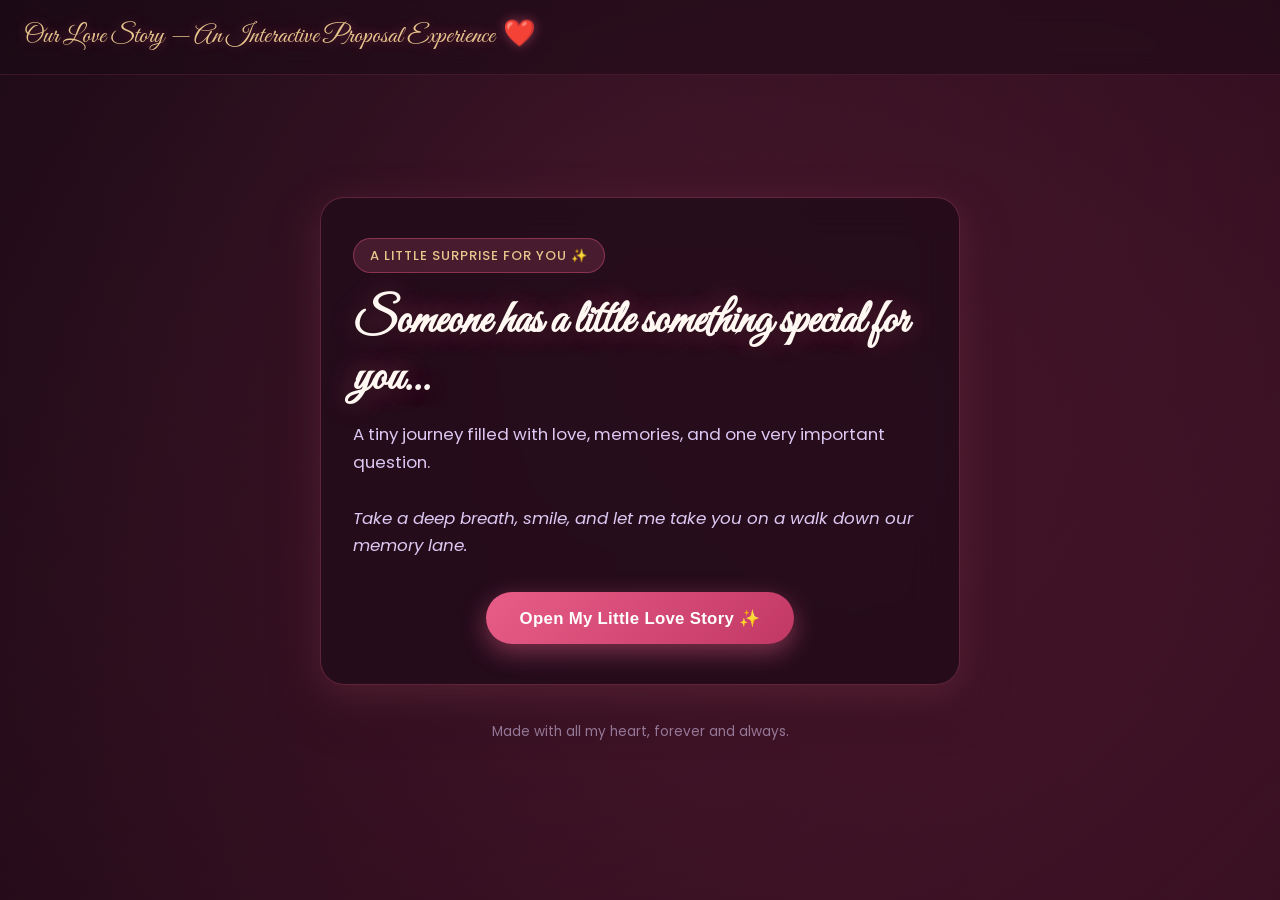
<file: index.html>
<!DOCTYPE html>
<html lang="en">
<head>
  <meta charset="UTF-8">
  <meta name="viewport" content="width=device-width, initial-scale=1.0, maximum-scale=1.0, user-scalable=no, viewport-fit=cover">
  <title>Our Love Story — An Interactive Proposal Experience</title>
  <meta name="description" content="An interactive romantic love story, digital proposal book, and memory journey created with all my heart.">
  <meta property="og:title" content="Our Love Story — A Special Journey For You ❤️">
  <meta property="og:description" content="Open this special digital journey filled with memories, love, and one very important question.">
  <meta property="og:type" content="website">
  <meta name="twitter:card" content="summary_large_image">

  <!-- Google Fonts Preconnect -->
  <link rel="preconnect" href="https://fonts.googleapis.com">
  <link rel="preconnect" href="https://fonts.gstatic.com" crossorigin>
  <link href="https://fonts.googleapis.com/css2?family=Alex+Brush&family=Bad+Script&family=Caveat:wght@400;600;700&family=Cinzel:wght@400;600;700&family=Cormorant+Garamond:ital,wght@0,400;0,600;0,700;1,400;1,600&family=Dancing+Script:wght@400;600;700&family=Great+Vibes&family=Inter:wght@300;400;500;600&family=Marck+Script&family=Montserrat:wght@300;400;500;600&family=Nunito:wght@300;400;500;600&family=Pacifico&family=Parisienne&family=Playfair+Display:ital,wght@0,400;0,600;0,700;1,400&family=Poppins:wght@300;400;500;600;700&family=Quicksand:wght@400;500;600;700&display=swap" rel="stylesheet">

  <link rel="stylesheet" href="style.css">
</head>
<body>
  <!-- Ambient Romantic Backdrop -->
  <div class="romantic-backdrop" id="romanticBackdrop">
    <div class="romantic-backdrop-overlay" id="backdropOverlay"></div>
  </div>

  <!-- Floating / Falling Heart Particle Canvas/Layer -->
  <div class="heart-particle-container" id="heartParticleContainer" aria-hidden="true"></div>

  <!-- Confetti Canvas -->
  <canvas id="confetti-canvas"></canvas>

  <!-- Top Utility Header -->
  <header class="experience-header">
    <a href="index.html" class="header-brand" id="headerBrandTitle">
      <span>Our Love Story</span> <span>❤️</span>
    </a>
  </header>

  <!-- Main Proposal Experience Stage -->
  <main class="app-container" id="appContainer">
    <!-- Dynamic Progress Indicator -->
    <div class="journey-progress-wrap" id="journeyProgressWrap" style="display: none;">
      <div class="journey-progress-bar-bg">
        <div class="journey-progress-bar-fill" id="journeyProgressFill"></div>
      </div>
      <div class="journey-progress-text">
        <span id="journeyStepLabel">Chapter 1 of 5</span>
        <span id="journeyPercentLabel">20%</span>
      </div>
    </div>

    <!-- Active Screen Render Container -->
    <div id="screenStage" class="romance-card-stage" role="region" aria-live="polite">
      <!-- Screen content rendered dynamically by script.js -->
    </div>

    <!-- Footer Note -->
    <footer class="app-footer" id="appFooter">
      <p id="appFooterText">Made with all my heart, forever and always.</p>
    </footer>
  </main>

  <!-- Application Engine Scripts -->
  <script src="config.js"></script>
  <script src="script.js"></script>
</body>
</html>
</file>
<file: style.css>
/**
 * @license
 * SPDX-License-Identifier: Apache-2.0
 * 
 * Our Love Story — Stylesheet
 * Elegant, cinematic romantic theme system with dynamic CSS variables,
 * responsive mobile-first typography, heart particles, glassmorphism,
 * interactive proposal controls, and a dedicated admin control center.
 */

@import url('https://fonts.googleapis.com/css2?family=Alex+Brush&family=Bad+Script&family=Caveat:wght@400;600;700&family=Cinzel:wght@400;600;700&family=Cormorant+Garamond:ital,wght@0,400;0,600;0,700;1,400;1,600&family=Dancing+Script:wght@400;600;700&family=Great+Vibes&family=Inter:wght@300;400;500;600&family=Marck+Script&family=Montserrat:wght@300;400;500;600&family=Nunito:wght@300;400;500;600&family=Pacifico&family=Parisienne&family=Playfair+Display:ital,wght@0,400;0,600;0,700;1,400&family=Poppins:wght@300;400;500;600;700&family=Quicksand:wght@400;500;600;700&display=swap');

:root {
  /* Dynamic Romantic Theme Variables */
  --bg-primary: #190914;
  --bg-secondary: #54152E;
  --accent-color: #E85D88;
  --accent-glow: rgba(232, 93, 136, 0.45);
  --accent-hover: #f0749c;
  --card-bg: rgba(35, 12, 27, 0.82);
  --card-border: rgba(232, 93, 136, 0.3);
  --text-primary: #FFF7F2;
  --text-secondary: #E7C58D;
  --text-muted: #DCC8F2;
  --font-heading: 'Great Vibes', cursive;
  --font-body: 'Poppins', -apple-system, BlinkMacSystemFont, 'Segoe UI', Roboto, sans-serif;
  --font-letter: 'Cormorant Garamond', Georgia, serif;
  --gradient-direction: 135deg;
  --bg-overlay-opacity: 0.65;
  --card-radius: 24px;
  --button-radius: 9999px;
  --shadow-glow: 0 12px 40px rgba(232, 93, 136, 0.25);
  --transition-smooth: cubic-bezier(0.25, 0.8, 0.25, 1);
}

/* Base reset & box sizing */
*, *::before, *::after {
  box-sizing: border-box;
  margin: 0;
  padding: 0;
}

html, body {
  width: 100%;
  min-height: 100%;
  overflow-x: hidden;
  background-color: var(--bg-primary);
  color: var(--text-primary);
  font-family: var(--font-body);
  font-size: 16px;
  line-height: 1.6;
  -webkit-font-smoothing: antialiased;
  -moz-osx-font-smoothing: grayscale;
}

body {
  position: relative;
  display: flex;
  flex-direction: column;
}

/* Background canvas / ambient atmosphere */
.romantic-backdrop {
  position: fixed;
  inset: 0;
  z-index: 0;
  pointer-events: none;
  background: linear-gradient(var(--gradient-direction), var(--bg-primary) 0%, var(--bg-secondary) 100%);
  background-size: cover;
  background-position: center;
  transition: background 0.6s ease;
}

.romantic-backdrop-overlay {
  position: absolute;
  inset: 0;
  background: radial-gradient(circle at 50% 30%, rgba(232, 93, 136, 0.15) 0%, rgba(25, 9, 20, 0.7) 100%);
  opacity: var(--bg-overlay-opacity);
  pointer-events: none;
}

/* Floating / falling heart particle container */
.heart-particle-container {
  position: fixed;
  inset: 0;
  overflow: hidden;
  z-index: 1;
  pointer-events: none;
}

.heart-particle {
  position: absolute;
  color: var(--accent-color);
  user-select: none;
  pointer-events: none;
  opacity: 0.7;
  filter: drop-shadow(0 0 6px var(--accent-glow));
  will-change: transform, opacity;
}

@keyframes fallHeart {
  0% {
    transform: translateY(-50px) rotate(0deg) scale(0.8);
    opacity: 0;
  }
  15% {
    opacity: 0.8;
  }
  85% {
    opacity: 0.8;
  }
  100% {
    transform: translateY(105vh) rotate(360deg) scale(1.1);
    opacity: 0;
  }
}

@keyframes floatHeart {
  0% {
    transform: translateY(105vh) rotate(0deg) scale(0.8);
    opacity: 0;
  }
  15% {
    opacity: 0.85;
  }
  85% {
    opacity: 0.85;
  }
  100% {
    transform: translateY(-50px) rotate(-360deg) scale(1.2);
    opacity: 0;
  }
}

/* Top utility bar */
.experience-header {
  position: fixed;
  top: 0;
  left: 0;
  right: 0;
  z-index: 40;
  display: flex;
  align-items: center;
  justify-content: space-between;
  padding: 16px 24px;
  background: rgba(25, 9, 20, 0.45);
  backdrop-filter: blur(12px);
  -webkit-backdrop-filter: blur(12px);
  border-bottom: 1px solid rgba(232, 93, 136, 0.15);
}

.header-brand {
  font-family: var(--font-heading);
  font-size: 1.65rem;
  color: var(--text-secondary);
  text-shadow: 0 0 12px var(--accent-glow);
  display: flex;
  align-items: center;
  gap: 8px;
  text-decoration: none;
}

.header-actions {
  display: flex;
  align-items: center;
  gap: 12px;
}

.header-link-btn {
  background: rgba(232, 93, 136, 0.15);
  color: var(--text-primary);
  border: 1px solid rgba(232, 93, 136, 0.3);
  padding: 6px 14px;
  border-radius: 9999px;
  font-size: 0.85rem;
  font-weight: 500;
  text-decoration: none;
  display: inline-flex;
  align-items: center;
  gap: 6px;
  transition: all 0.25s ease;
}

.header-link-btn:hover {
  background: var(--accent-color);
  color: #fff;
  border-color: var(--accent-color);
  transform: translateY(-1px);
  box-shadow: 0 4px 14px var(--accent-glow);
}

/* Main app container */
.app-container {
  position: relative;
  z-index: 10;
  width: 100%;
  max-width: 680px;
  margin: 0 auto;
  padding: 88px 20px 48px 20px;
  display: flex;
  flex-direction: column;
  min-height: 100vh;
  justify-content: center;
}

/* Journey Progress Indicator */
.journey-progress-wrap {
  width: 100%;
  margin-bottom: 24px;
  display: flex;
  flex-direction: column;
  gap: 8px;
}

.journey-progress-bar-bg {
  width: 100%;
  height: 6px;
  background: rgba(255, 255, 255, 0.12);
  border-radius: 999px;
  overflow: hidden;
  box-shadow: inset 0 1px 3px rgba(0, 0, 0, 0.4);
}

.journey-progress-bar-fill {
  height: 100%;
  background: linear-gradient(90deg, var(--accent-color), var(--text-secondary));
  border-radius: 999px;
  width: 0%;
  transition: width 0.5s cubic-bezier(0.34, 1.56, 0.64, 1);
  box-shadow: 0 0 10px var(--accent-glow);
}

.journey-progress-text {
  display: flex;
  justify-content: space-between;
  font-size: 0.78rem;
  color: var(--text-muted);
  font-weight: 400;
  letter-spacing: 0.5px;
}

/* Glassmorphic Romance Card */
.romance-card {
  position: relative;
  background: var(--card-bg);
  backdrop-filter: blur(20px);
  -webkit-backdrop-filter: blur(20px);
  border: 1px solid var(--card-border);
  border-radius: var(--card-radius);
  padding: 40px 32px;
  box-shadow: var(--shadow-glow), 0 20px 50px rgba(0, 0, 0, 0.4);
  transition: transform 0.4s var(--transition-smooth), opacity 0.4s ease;
  animation: cardFadeIn 0.55s cubic-bezier(0.16, 1, 0.3, 1) forwards;
}

@keyframes cardFadeIn {
  from {
    opacity: 0;
    transform: translateY(18px) scale(0.98);
  }
  to {
    opacity: 1;
    transform: translateY(0) scale(1);
  }
}

/* Card Badge */
.romance-badge {
  display: inline-flex;
  align-items: center;
  gap: 6px;
  padding: 6px 16px;
  background: rgba(232, 93, 136, 0.18);
  border: 1px solid rgba(232, 93, 136, 0.4);
  border-radius: 999px;
  font-size: 0.82rem;
  font-weight: 500;
  color: var(--text-secondary);
  text-transform: uppercase;
  letter-spacing: 1px;
  margin-bottom: 20px;
}

/* Typography styles */
.romance-title {
  font-family: var(--font-heading);
  font-size: 2.85rem;
  line-height: 1.25;
  color: var(--text-primary);
  margin-bottom: 14px;
  text-shadow: 0 2px 14px rgba(0, 0, 0, 0.5), 0 0 24px var(--accent-glow);
}

.romance-subtitle {
  font-size: 1.05rem;
  color: var(--text-muted);
  line-height: 1.65;
  margin-bottom: 28px;
}

.romance-image-wrapper {
  margin: 0 auto 28px auto;
  max-width: 240px;
  max-height: 240px;
  border-radius: 20px;
  overflow: hidden;
  border: 3px solid rgba(232, 93, 136, 0.4);
  box-shadow: 0 10px 30px rgba(0, 0, 0, 0.4), 0 0 20px var(--accent-glow);
  display: flex;
  align-items: center;
  justify-content: center;
  background: rgba(0, 0, 0, 0.2);
}

.romance-image {
  width: 100%;
  height: 100%;
  object-fit: cover;
  transition: transform 0.4s ease;
}

.romance-image:hover {
  transform: scale(1.04);
}

/* Form inputs */
.romance-input-group {
  margin-bottom: 28px;
  text-align: left;
}

.romance-label {
  display: block;
  font-size: 0.9rem;
  font-weight: 500;
  color: var(--text-secondary);
  margin-bottom: 8px;
}

.romance-input, .romance-textarea {
  width: 100%;
  background: rgba(25, 9, 20, 0.65);
  border: 1.5px solid rgba(232, 93, 136, 0.35);
  border-radius: 16px;
  padding: 16px 20px;
  font-size: 1.02rem;
  color: var(--text-primary);
  font-family: var(--font-body);
  outline: none;
  transition: all 0.25s ease;
  box-shadow: inset 0 2px 4px rgba(0, 0, 0, 0.25);
}

.romance-input:focus, .romance-textarea:focus {
  border-color: var(--accent-color);
  background: rgba(25, 9, 20, 0.85);
  box-shadow: 0 0 16px var(--accent-glow), inset 0 2px 4px rgba(0, 0, 0, 0.3);
}

.romance-input::placeholder, .romance-textarea::placeholder {
  color: rgba(220, 200, 242, 0.45);
}

.romance-textarea {
  min-height: 130px;
  resize: vertical;
  line-height: 1.6;
}

.input-validation-msg {
  display: flex;
  align-items: center;
  gap: 6px;
  margin-top: 8px;
  font-size: 0.84rem;
  color: #ff85a1;
  opacity: 0;
  transform: translateY(-4px);
  transition: all 0.25s ease;
}

.input-validation-msg.visible {
  opacity: 1;
  transform: translateY(0);
}

/* Option choices list */
.romance-options-list {
  display: flex;
  flex-direction: column;
  gap: 14px;
  margin-bottom: 30px;
  text-align: left;
}

.romance-option-btn {
  background: rgba(45, 16, 35, 0.6);
  border: 1.5px solid rgba(232, 93, 136, 0.25);
  border-radius: 16px;
  padding: 16px 20px;
  color: var(--text-primary);
  font-size: 1rem;
  font-weight: 500;
  text-align: left;
  cursor: pointer;
  display: flex;
  align-items: center;
  gap: 14px;
  transition: all 0.28s cubic-bezier(0.16, 1, 0.3, 1);
  user-select: none;
}

.romance-option-btn:hover {
  background: rgba(232, 93, 136, 0.15);
  border-color: var(--accent-color);
  transform: translateX(4px);
  box-shadow: 0 4px 14px rgba(232, 93, 136, 0.2);
}

.romance-option-btn.selected {
  background: linear-gradient(90deg, rgba(232, 93, 136, 0.35), rgba(84, 21, 46, 0.5));
  border-color: var(--accent-color);
  box-shadow: 0 0 18px var(--accent-glow);
  color: #FFF;
}

.romance-option-emoji {
  font-size: 1.5rem;
  flex-shrink: 0;
}

.romance-option-text {
  flex-grow: 1;
  line-height: 1.4;
}

.romance-option-check {
  font-size: 1.1rem;
  color: var(--accent-color);
  opacity: 0;
  transition: opacity 0.2s ease;
}

.romance-option-btn.selected .romance-option-check {
  opacity: 1;
}

/* Action button bar */
.romance-actions {
  display: flex;
  align-items: center;
  justify-content: space-between;
  gap: 16px;
  margin-top: 10px;
}

.btn-primary {
  background: linear-gradient(135deg, var(--accent-color), #c23865);
  color: #FFF;
  border: none;
  border-radius: var(--button-radius);
  padding: 15px 34px;
  font-size: 1.05rem;
  font-weight: 600;
  letter-spacing: 0.3px;
  cursor: pointer;
  box-shadow: 0 8px 24px var(--accent-glow);
  transition: all 0.28s var(--transition-smooth);
  display: inline-flex;
  align-items: center;
  justify-content: center;
  gap: 10px;
  text-decoration: none;
  min-height: 52px;
}

.btn-primary:hover:not(:disabled) {
  transform: translateY(-2px);
  box-shadow: 0 12px 30px rgba(232, 93, 136, 0.55);
  filter: brightness(1.08);
}

.btn-primary:active:not(:disabled) {
  transform: translateY(1px);
}

.btn-primary:disabled {
  opacity: 0.5;
  cursor: not-allowed;
  transform: none;
  box-shadow: none;
}

.btn-secondary {
  background: rgba(255, 255, 255, 0.08);
  color: var(--text-muted);
  border: 1px solid rgba(255, 255, 255, 0.15);
  border-radius: var(--button-radius);
  padding: 14px 26px;
  font-size: 0.95rem;
  font-weight: 500;
  cursor: pointer;
  transition: all 0.25s ease;
  display: inline-flex;
  align-items: center;
  justify-content: center;
  gap: 8px;
  min-height: 52px;
}

.btn-secondary:hover {
  background: rgba(255, 255, 255, 0.16);
  color: var(--text-primary);
  border-color: rgba(232, 93, 136, 0.4);
}

/* Love Letter Paper Presentation */
.love-letter-envelope {
  position: relative;
  background: #FFFBF7;
  color: #3D1D2B;
  border-radius: 18px;
  padding: 42px 34px;
  box-shadow: 0 15px 45px rgba(0, 0, 0, 0.5), inset 0 0 60px rgba(231, 197, 141, 0.15);
  border: 1px solid #EADBCE;
  font-family: var(--font-letter);
  text-align: left;
  line-height: 1.8;
  margin-bottom: 28px;
  background-image: 
    linear-gradient(rgba(224, 210, 196, 0.12) 1px, transparent 1px);
  background-size: 100% 2.2rem;
}

.letter-header {
  border-bottom: 1.5px solid #E6D5C7;
  padding-bottom: 16px;
  margin-bottom: 24px;
  display: flex;
  justify-content: space-between;
  align-items: baseline;
  flex-wrap: wrap;
  gap: 8px;
}

.letter-title {
  font-family: var(--font-heading);
  font-size: 2.3rem;
  color: #54152E;
  margin: 0;
  line-height: 1.1;
}

.letter-date {
  font-size: 1rem;
  font-style: italic;
  color: #8C596F;
}

.letter-opening {
  font-size: 1.25rem;
  font-weight: 600;
  color: #54152E;
  margin-bottom: 18px;
}

.letter-body {
  font-size: 1.22rem;
  white-space: pre-line;
  color: #3D1D2B;
  margin-bottom: 24px;
}

.letter-closing {
  font-size: 1.2rem;
  font-style: italic;
  color: #54152E;
  margin-top: 18px;
}

.letter-signature {
  font-family: var(--font-heading);
  font-size: 2.2rem;
  color: #8C1C40;
  margin-top: 4px;
}

/* Proposal Screen & Evasive No Button */
.proposal-box {
  margin: 32px 0 20px 0;
}

.proposal-question-text {
  font-family: var(--font-heading);
  font-size: 3.4rem;
  color: #FFD6E3;
  text-shadow: 0 0 25px var(--accent-glow), 0 2px 10px rgba(0, 0, 0, 0.6);
  line-height: 1.2;
  margin: 16px 0;
}

.proposal-arena {
  position: relative;
  width: 100%;
  min-height: 140px;
  margin-top: 28px;
  display: flex;
  align-items: center;
  justify-content: center;
  gap: 20px;
  flex-wrap: wrap;
}

.btn-proposal-yes {
  background: linear-gradient(135deg, #FF4081, #D81B60);
  color: #FFF;
  border: none;
  border-radius: 999px;
  padding: 18px 42px;
  font-size: 1.35rem;
  font-weight: 700;
  cursor: pointer;
  box-shadow: 0 10px 30px rgba(255, 64, 129, 0.5), 0 0 20px rgba(255, 64, 129, 0.4);
  transition: all 0.28s ease;
  display: inline-flex;
  align-items: center;
  gap: 12px;
  z-index: 5;
  animation: pulseYes 2s infinite ease-in-out;
}

@keyframes pulseYes {
  0%, 100% {
    transform: scale(1);
    box-shadow: 0 10px 30px rgba(255, 64, 129, 0.5), 0 0 20px rgba(255, 64, 129, 0.4);
  }
  50% {
    transform: scale(1.05);
    box-shadow: 0 14px 40px rgba(255, 64, 129, 0.7), 0 0 30px rgba(255, 64, 129, 0.6);
  }
}

.btn-proposal-yes:hover {
  transform: scale(1.08) translateY(-2px);
}

.btn-proposal-no {
  background: rgba(255, 255, 255, 0.12);
  color: var(--text-muted);
  border: 1px solid rgba(255, 255, 255, 0.25);
  border-radius: 999px;
  padding: 14px 30px;
  font-size: 1.05rem;
  font-weight: 500;
  cursor: pointer;
  transition: transform 0.22s cubic-bezier(0.18, 0.89, 0.32, 1.28), opacity 0.2s;
  user-select: none;
  z-index: 6;
  white-space: nowrap;
}

.evasive-toast {
  position: absolute;
  bottom: -40px;
  left: 50%;
  transform: translateX(-50%);
  background: rgba(25, 9, 20, 0.95);
  border: 1px solid var(--accent-color);
  color: var(--text-secondary);
  padding: 6px 14px;
  border-radius: 20px;
  font-size: 0.85rem;
  opacity: 0;
  pointer-events: none;
  transition: all 0.3s ease;
  white-space: nowrap;
  box-shadow: 0 4px 15px rgba(0, 0, 0, 0.5);
}

.evasive-toast.active {
  opacity: 1;
  bottom: -28px;
}

/* Celebration Screen */
.celebration-box {
  text-align: center;
  padding: 20px 0;
}

.celebration-ring {
  font-size: 5rem;
  display: inline-block;
  margin-bottom: 12px;
  animation: ringBounce 1.5s infinite alternate ease-in-out;
  filter: drop-shadow(0 0 25px rgba(231, 197, 141, 0.6));
}

@keyframes ringBounce {
  0% { transform: translateY(0) rotate(0deg) scale(1); }
  100% { transform: translateY(-12px) rotate(8deg) scale(1.1); }
}

.celebration-title {
  font-family: var(--font-heading);
  font-size: 3.2rem;
  color: var(--text-secondary);
  text-shadow: 0 0 20px var(--accent-glow);
  margin-bottom: 12px;
  line-height: 1.2;
}

.celebration-message {
  font-size: 1.15rem;
  color: var(--text-primary);
  line-height: 1.7;
  max-width: 540px;
  margin: 0 auto 32px auto;
}

/* Social media sharing buttons */
.social-buttons-wrap {
  display: flex;
  flex-direction: column;
  gap: 12px;
  margin: 24px 0 16px 0;
}

.btn-social {
  padding: 14px 24px;
  border-radius: 999px;
  font-weight: 600;
  font-size: 0.95rem;
  text-decoration: none;
  display: inline-flex;
  align-items: center;
  justify-content: center;
  gap: 10px;
  transition: all 0.25s ease;
  border: none;
}

.btn-social-whatsapp {
  background: #25D366;
  color: #FFFFFF;
  box-shadow: 0 6px 20px rgba(37, 211, 102, 0.35);
}

.btn-social-whatsapp:hover {
  background: #20bd5a;
  transform: translateY(-2px);
  box-shadow: 0 8px 25px rgba(37, 211, 102, 0.5);
}

.btn-social-instagram {
  background: linear-gradient(45deg, #f09433, #e6683c, #dc2743, #cc2366, #bc1888);
  color: #FFFFFF;
  box-shadow: 0 6px 20px rgba(220, 39, 67, 0.35);
}

.btn-social-instagram:hover {
  transform: translateY(-2px);
  filter: brightness(1.1);
  box-shadow: 0 8px 25px rgba(220, 39, 67, 0.5);
}

/* Footer note */
.app-footer {
  margin-top: 36px;
  text-align: center;
  font-size: 0.85rem;
  color: rgba(220, 200, 242, 0.6);
}

/* Canvas Confetti */
#confetti-canvas {
  position: fixed;
  inset: 0;
  width: 100vw;
  height: 100vh;
  pointer-events: none;
  z-index: 99;
}

/* =========================================================================
   ADMIN PANEL STYLES
   ========================================================================= */
.admin-body {
  background-color: #12060F;
  color: #F7EBF2;
}

.admin-layout {
  display: flex;
  min-height: 100vh;
  position: relative;
  z-index: 10;
}

/* Admin Sidebar */
.admin-sidebar {
  width: 270px;
  background: #1B0A17;
  border-right: 1px solid rgba(232, 93, 136, 0.2);
  display: flex;
  flex-direction: column;
  position: fixed;
  top: 0;
  bottom: 0;
  left: 0;
  z-index: 50;
  overflow-y: auto;
  transition: transform 0.3s ease;
}

.admin-sidebar-header {
  padding: 24px 20px;
  border-bottom: 1px solid rgba(232, 93, 136, 0.15);
}

.admin-brand-title {
  font-family: var(--font-heading);
  font-size: 1.8rem;
  color: var(--text-secondary);
  line-height: 1.1;
  margin-bottom: 4px;
}

.admin-brand-subtitle {
  font-size: 0.78rem;
  color: var(--text-muted);
  text-transform: uppercase;
  letter-spacing: 1px;
}

.admin-nav {
  padding: 16px 12px;
  display: flex;
  flex-direction: column;
  gap: 4px;
  flex-grow: 1;
}

.admin-nav-item {
  display: flex;
  align-items: center;
  gap: 12px;
  padding: 11px 16px;
  color: #DCC8F2;
  border-radius: 12px;
  font-size: 0.92rem;
  font-weight: 500;
  text-decoration: none;
  transition: all 0.2s ease;
  cursor: pointer;
  border: 1px solid transparent;
}

.admin-nav-item:hover {
  background: rgba(232, 93, 136, 0.12);
  color: #FFF;
}

.admin-nav-item.active {
  background: rgba(232, 93, 136, 0.22);
  color: #FFF;
  border-color: rgba(232, 93, 136, 0.4);
  box-shadow: 0 4px 12px rgba(232, 93, 136, 0.15);
}

.admin-nav-icon {
  font-size: 1.2rem;
}

.admin-sidebar-footer {
  padding: 16px 20px;
  border-top: 1px solid rgba(232, 93, 136, 0.15);
  font-size: 0.8rem;
  color: rgba(220, 200, 242, 0.5);
}

/* Admin Main Content Area */
.admin-main {
  flex-grow: 1;
  margin-left: 270px;
  padding: 32px 40px 100px 40px;
  max-width: 1200px;
}

.admin-top-bar {
  display: flex;
  justify-content: space-between;
  align-items: center;
  margin-bottom: 28px;
  flex-wrap: wrap;
  gap: 16px;
}

.admin-view-title {
  font-size: 1.75rem;
  font-weight: 700;
  color: #FFF;
}

.admin-top-actions {
  display: flex;
  align-items: center;
  gap: 12px;
}

/* Save Bar floating / pinned */
.admin-save-bar {
  position: fixed;
  bottom: 0;
  left: 270px;
  right: 0;
  background: rgba(27, 10, 23, 0.95);
  backdrop-filter: blur(12px);
  border-top: 1px solid rgba(232, 93, 136, 0.3);
  padding: 16px 40px;
  display: flex;
  justify-content: space-between;
  align-items: center;
  z-index: 45;
  box-shadow: 0 -8px 25px rgba(0, 0, 0, 0.5);
}

.save-status-text {
  font-size: 0.9rem;
  display: flex;
  align-items: center;
  gap: 8px;
  color: var(--text-muted);
}

.save-status-indicator {
  width: 10px;
  height: 10px;
  border-radius: 50%;
  background: #10B981;
}

.save-status-indicator.dirty {
  background: #F59E0B;
  animation: pulseDot 1s infinite alternate;
}

@keyframes pulseDot {
  from { opacity: 0.5; }
  to { opacity: 1; }
}

/* Admin cards & form elements */
.admin-card {
  background: #1F0C1B;
  border: 1px solid rgba(232, 93, 136, 0.2);
  border-radius: 18px;
  padding: 28px;
  margin-bottom: 24px;
  box-shadow: 0 8px 30px rgba(0, 0, 0, 0.35);
}

.admin-card-header {
  display: flex;
  justify-content: space-between;
  align-items: center;
  margin-bottom: 20px;
  padding-bottom: 12px;
  border-bottom: 1px solid rgba(232, 93, 136, 0.12);
}

.admin-card-title {
  font-size: 1.25rem;
  font-weight: 600;
  color: var(--text-secondary);
}

.admin-form-group {
  margin-bottom: 20px;
}

.admin-form-label {
  display: block;
  font-size: 0.88rem;
  font-weight: 500;
  color: #E7C58D;
  margin-bottom: 6px;
}

.admin-form-hint {
  font-size: 0.78rem;
  color: rgba(220, 200, 242, 0.6);
  margin-top: 4px;
}

.admin-input, .admin-select, .admin-textarea {
  width: 100%;
  background: #140611;
  border: 1.5px solid rgba(232, 93, 136, 0.28);
  border-radius: 12px;
  padding: 12px 16px;
  font-size: 0.95rem;
  color: #FFF;
  font-family: var(--font-body);
  outline: none;
  transition: border-color 0.2s;
}

.admin-input:focus, .admin-select:focus, .admin-textarea:focus {
  border-color: var(--accent-color);
  box-shadow: 0 0 10px rgba(232, 93, 136, 0.3);
}

.admin-textarea {
  min-height: 110px;
  resize: vertical;
}

/* Switch toggle */
.admin-switch-wrap {
  display: flex;
  align-items: center;
  justify-content: space-between;
  padding: 10px 0;
}

.switch {
  position: relative;
  display: inline-block;
  width: 50px;
  height: 28px;
}

.switch input {
  opacity: 0;
  width: 0;
  height: 0;
}

.slider {
  position: absolute;
  cursor: pointer;
  inset: 0;
  background-color: #331527;
  transition: .3s;
  border-radius: 34px;
  border: 1px solid rgba(232, 93, 136, 0.3);
}

.slider:before {
  position: absolute;
  content: "";
  height: 20px;
  width: 20px;
  left: 4px;
  bottom: 3px;
  background-color: white;
  transition: .3s;
  border-radius: 50%;
}

input:checked + .slider {
  background-color: var(--accent-color);
}

input:checked + .slider:before {
  transform: translateX(20px);
}

/* Question management list item card */
.question-item-card {
  background: #190915;
  border: 1px solid rgba(232, 93, 136, 0.25);
  border-radius: 14px;
  padding: 18px 20px;
  margin-bottom: 14px;
  display: flex;
  align-items: center;
  justify-content: space-between;
  gap: 16px;
  transition: border-color 0.2s, transform 0.2s;
}

.question-item-card:hover {
  border-color: rgba(232, 93, 136, 0.5);
  transform: translateY(-2px);
}

.question-item-info {
  flex-grow: 1;
}

.question-item-title {
  font-weight: 600;
  font-size: 1.02rem;
  color: #FFF;
  margin-bottom: 4px;
}

.question-item-meta {
  font-size: 0.82rem;
  color: var(--text-muted);
  display: flex;
  gap: 12px;
}

.question-item-controls {
  display: flex;
  align-items: center;
  gap: 8px;
}

.admin-icon-btn {
  background: rgba(255, 255, 255, 0.08);
  border: 1px solid rgba(255, 255, 255, 0.15);
  color: #FFF;
  padding: 8px 12px;
  border-radius: 8px;
  cursor: pointer;
  font-size: 0.85rem;
  transition: all 0.2s;
}

.admin-icon-btn:hover {
  background: rgba(232, 93, 136, 0.3);
  border-color: var(--accent-color);
}

.admin-icon-btn.danger:hover {
  background: rgba(239, 68, 68, 0.3);
  border-color: #ef4444;
}

/* Grid layout for dashboard stats */
.stats-grid {
  display: grid;
  grid-template-columns: repeat(auto-fit, minmax(200px, 1fr));
  gap: 18px;
  margin-bottom: 28px;
}

.stat-card {
  background: #1F0C1B;
  border: 1px solid rgba(232, 93, 136, 0.2);
  border-radius: 16px;
  padding: 20px;
  display: flex;
  flex-direction: column;
}

.stat-number {
  font-size: 2.2rem;
  font-weight: 700;
  color: var(--text-secondary);
}

.stat-label {
  font-size: 0.85rem;
  color: var(--text-muted);
}

/* Toast alert notification */
.toast-container {
  position: fixed;
  top: 24px;
  right: 24px;
  z-index: 100;
  display: flex;
  flex-direction: column;
  gap: 10px;
}

.toast {
  background: #1E0A1A;
  border-left: 4px solid var(--accent-color);
  border-top: 1px solid rgba(232, 93, 136, 0.3);
  border-right: 1px solid rgba(232, 93, 136, 0.3);
  border-bottom: 1px solid rgba(232, 93, 136, 0.3);
  padding: 14px 20px;
  border-radius: 8px;
  box-shadow: 0 10px 30px rgba(0, 0, 0, 0.6);
  font-size: 0.92rem;
  color: #FFF;
  display: flex;
  align-items: center;
  gap: 12px;
  animation: slideToast 0.3s ease forwards;
}

@keyframes slideToast {
  from { opacity: 0; transform: translateX(40px); }
  to { opacity: 1; transform: translateX(0); }
}

/* Modal */
.modal-backdrop {
  position: fixed;
  inset: 0;
  background: rgba(0, 0, 0, 0.75);
  backdrop-filter: blur(6px);
  z-index: 90;
  display: flex;
  align-items: center;
  justify-content: center;
  padding: 20px;
  opacity: 0;
  pointer-events: none;
  transition: opacity 0.25s ease;
}

.modal-backdrop.active {
  opacity: 1;
  pointer-events: auto;
}

.modal-content {
  background: #1E0A1A;
  border: 1px solid rgba(232, 93, 136, 0.35);
  border-radius: 20px;
  max-width: 600px;
  width: 100%;
  max-height: 90vh;
  overflow-y: auto;
  padding: 32px;
  box-shadow: 0 20px 60px rgba(0, 0, 0, 0.7);
  transform: scale(0.95);
  transition: transform 0.25s ease;
}

.modal-backdrop.active .modal-content {
  transform: scale(1);
}

.modal-header {
  display: flex;
  justify-content: space-between;
  align-items: center;
  margin-bottom: 20px;
  border-bottom: 1px solid rgba(232, 93, 136, 0.2);
  padding-bottom: 12px;
}

.modal-title {
  font-size: 1.35rem;
  font-weight: 600;
  color: var(--text-secondary);
}

.modal-close-btn {
  background: transparent;
  border: none;
  color: var(--text-muted);
  font-size: 1.5rem;
  cursor: pointer;
}

.modal-close-btn:hover {
  color: #FFF;
}

/* Mobile Admin Toggle */
.mobile-admin-toggle {
  display: none;
  background: rgba(232, 93, 136, 0.2);
  border: 1px solid rgba(232, 93, 136, 0.3);
  color: #FFF;
  padding: 8px 12px;
  border-radius: 8px;
  font-size: 1.2rem;
  cursor: pointer;
}

/* RESPONSIVE BREAKPOINTS */
@media (max-width: 900px) {
  .admin-sidebar {
    transform: translateX(-100%);
  }
  .admin-sidebar.open {
    transform: translateX(0);
  }
  .admin-main {
    margin-left: 0;
    padding: 24px 20px 100px 20px;
  }
  .admin-save-bar {
    left: 0;
    padding: 14px 20px;
  }
  .mobile-admin-toggle {
    display: block;
  }
}

@media (max-width: 600px) {
  .romance-card {
    padding: 30px 20px;
    border-radius: 20px;
  }
  .romance-title {
    font-size: 2.2rem;
  }
  .romance-subtitle {
    font-size: 0.95rem;
  }
  .proposal-question-text {
    font-size: 2.6rem;
  }
  .btn-proposal-yes {
    padding: 16px 32px;
    font-size: 1.15rem;
  }
  .love-letter-envelope {
    padding: 30px 20px;
  }
  .letter-title {
    font-size: 1.9rem;
  }
  .celebration-title {
    font-size: 2.4rem;
  }
  .celebration-ring {
    font-size: 3.8rem;
  }
  .admin-top-bar {
    flex-direction: column;
    align-items: flex-start;
  }
}

@media (prefers-reduced-motion: reduce) {
  *, ::before, ::after {
    animation-duration: 0.01ms !important;
    animation-iteration-count: 1 !important;
    transition-duration: 0.01ms !important;
  }
  .heart-particle {
    display: none !important;
  }
}
</file>
